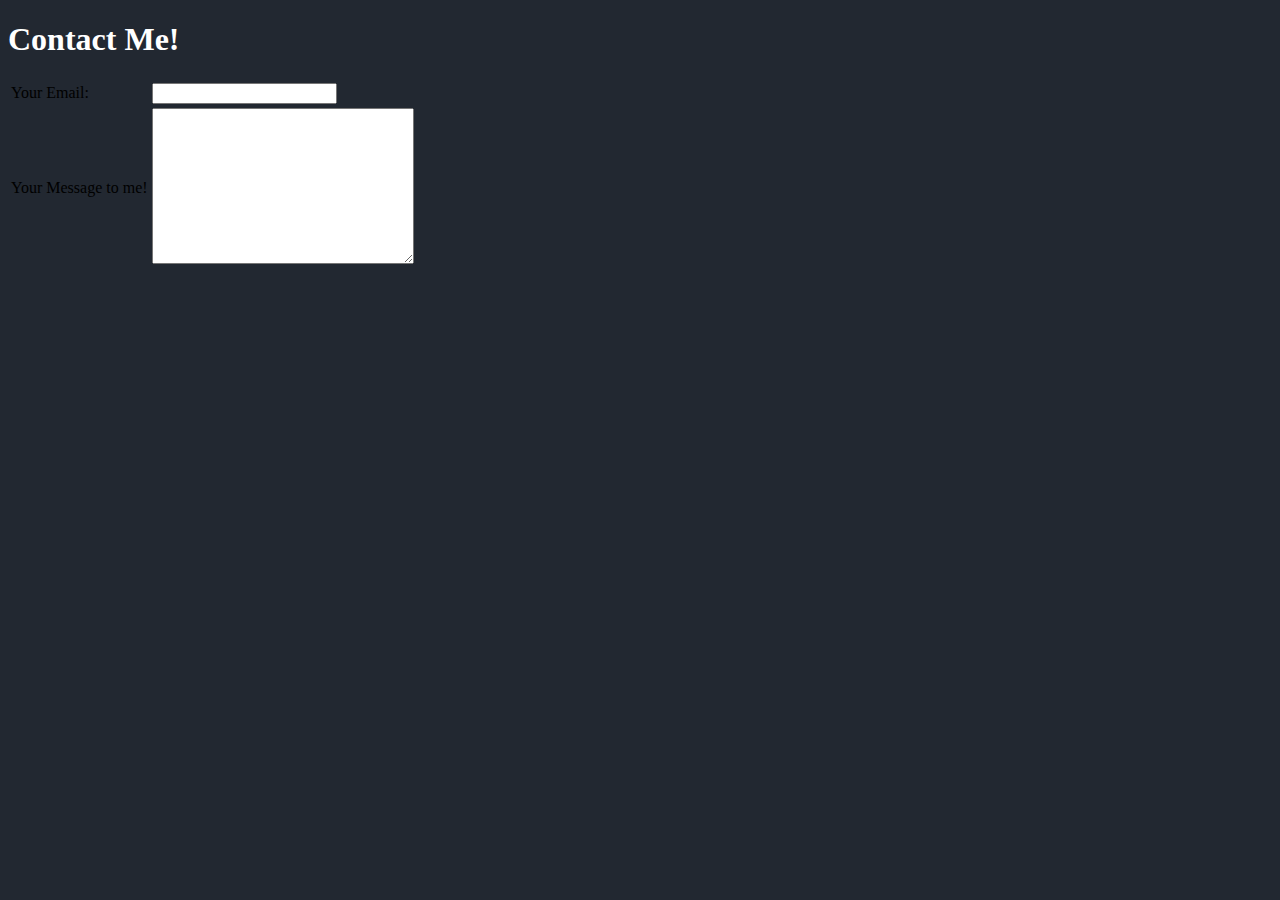
<file: contact.html>
<!doctype html>
<html>
<head>
<meta charset="utf-8">
<title>Contact</title>
    <link rel = "stylesheet" href = "css/styles.css">
</head>


<body>
    <h1>Contact Me!</h1>
    <form>
        <table>
            <tbody>
                <tr>
                    <td><label>Your Email:</label></td>
                    <td><input type = "email"><br></td>
                </tr>
                <tr>
                    <td><label>Your Message to me!</label></td>
                    <td><textarea rows="10" cols = "30"></textarea><br></td>
                </tr>
            </tbody>
        </table>
        
        
        
        
    </form>
</body>
</html>
</file>
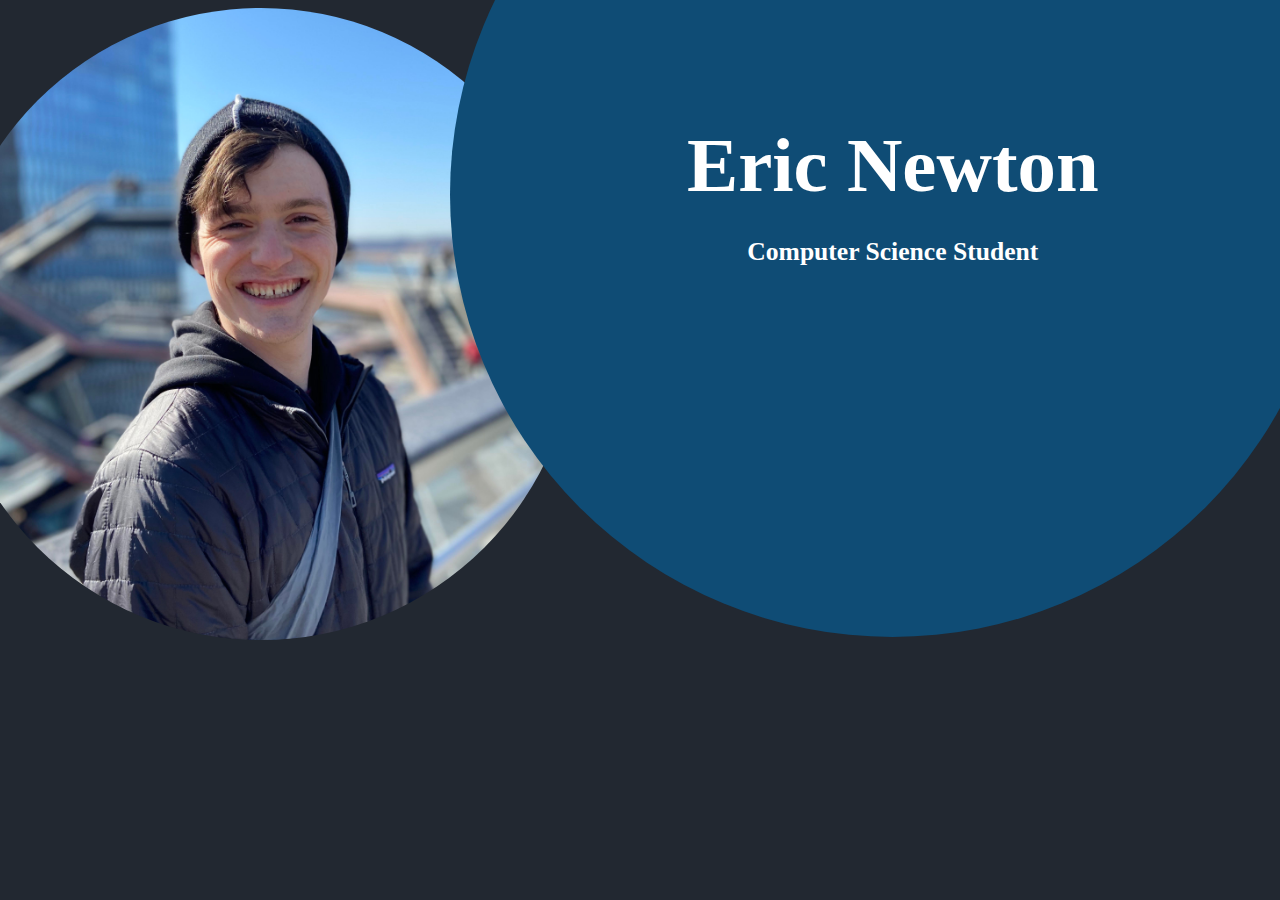
<file: index-old.html>
<!doctype html>
<html>
    <head>
        <meta charset="utf-8">
        <title>Eric Newton</title>
        <link rel="apple-touch-icon" sizes="180x180" href="apple-touch-icon.png">
        <link rel="icon" type="image/png" sizes="32x32" href="favicon-32x32.png">
        <link rel="icon" type="image/png" sizes="16x16" href="favicon-16x16.png">
        <link rel="manifest" href="site.webmanifest">
        <link rel="mask-icon" href="safari-pinned-tab.svg" color="#5bbad5">
        <meta name="msapplication-TileColor" content="#da532c">
        <meta name="theme-color" content="#ffffff">
        
        
        <link rel = "stylesheet" href = "css/styles.css">

        
        
    </head>

    <body>
        <div class = "name-picture">
                <img class = "circular profile-pic" src = "github pp square.jpg" alt = "Github Profile Picture" width = "50%">
                <div class = "name-block">
                    <div class = "flex-container">
                        <h1  class = "name">Eric Newton</h1>
                        <h2  class = "name-subtitle">Computer Science Student</h2>
                    </div>
                </div>

        </div>

    </body>
</html>
</file>
<file: css/styles.css>
body {
  background-color: #222831;

}
hr {
  background-color: #eeeeee;
  height: 2px;
}
h1 {
    color : white;
    font-family: comfortaa, Cambria, 'Hoefler Text', 'Liberation Serif', Times, 'Times New Roman', 'serif'
}
h2 {
    color : white;
    font-family: comfortaa, Cambria, 'Hoefler Text', 'Liberation Serif', Times, 'Times New Roman', 'serif'
}
div{
}

.name{
    font-size: 6vw;
    margin: 0 auto 3% auto;
    
}
.name-subtitle{
    font-size: 2vw;
    margin:0;
}
.profile-pic{
    left: -5%;
    position:absolute;
}

.circular{
    border-radius: 100%;
}
.name-picture{
    height : 25%;
    position: relative;
}
.name-block{
    top : -256px;
    right:-5%;
    width: 70%;
    padding-bottom: 70%;
    border-radius: 100%;
    background-color : #0f4c75;
    position: absolute;
    
    
}
.flex-container{
    width:100%;
    height: 100%;
    position: absolute;
    display: flex;
    align-items: center;
    align-content: center;
    justify-content: center;
    flex-direction: column;

}
</file>
